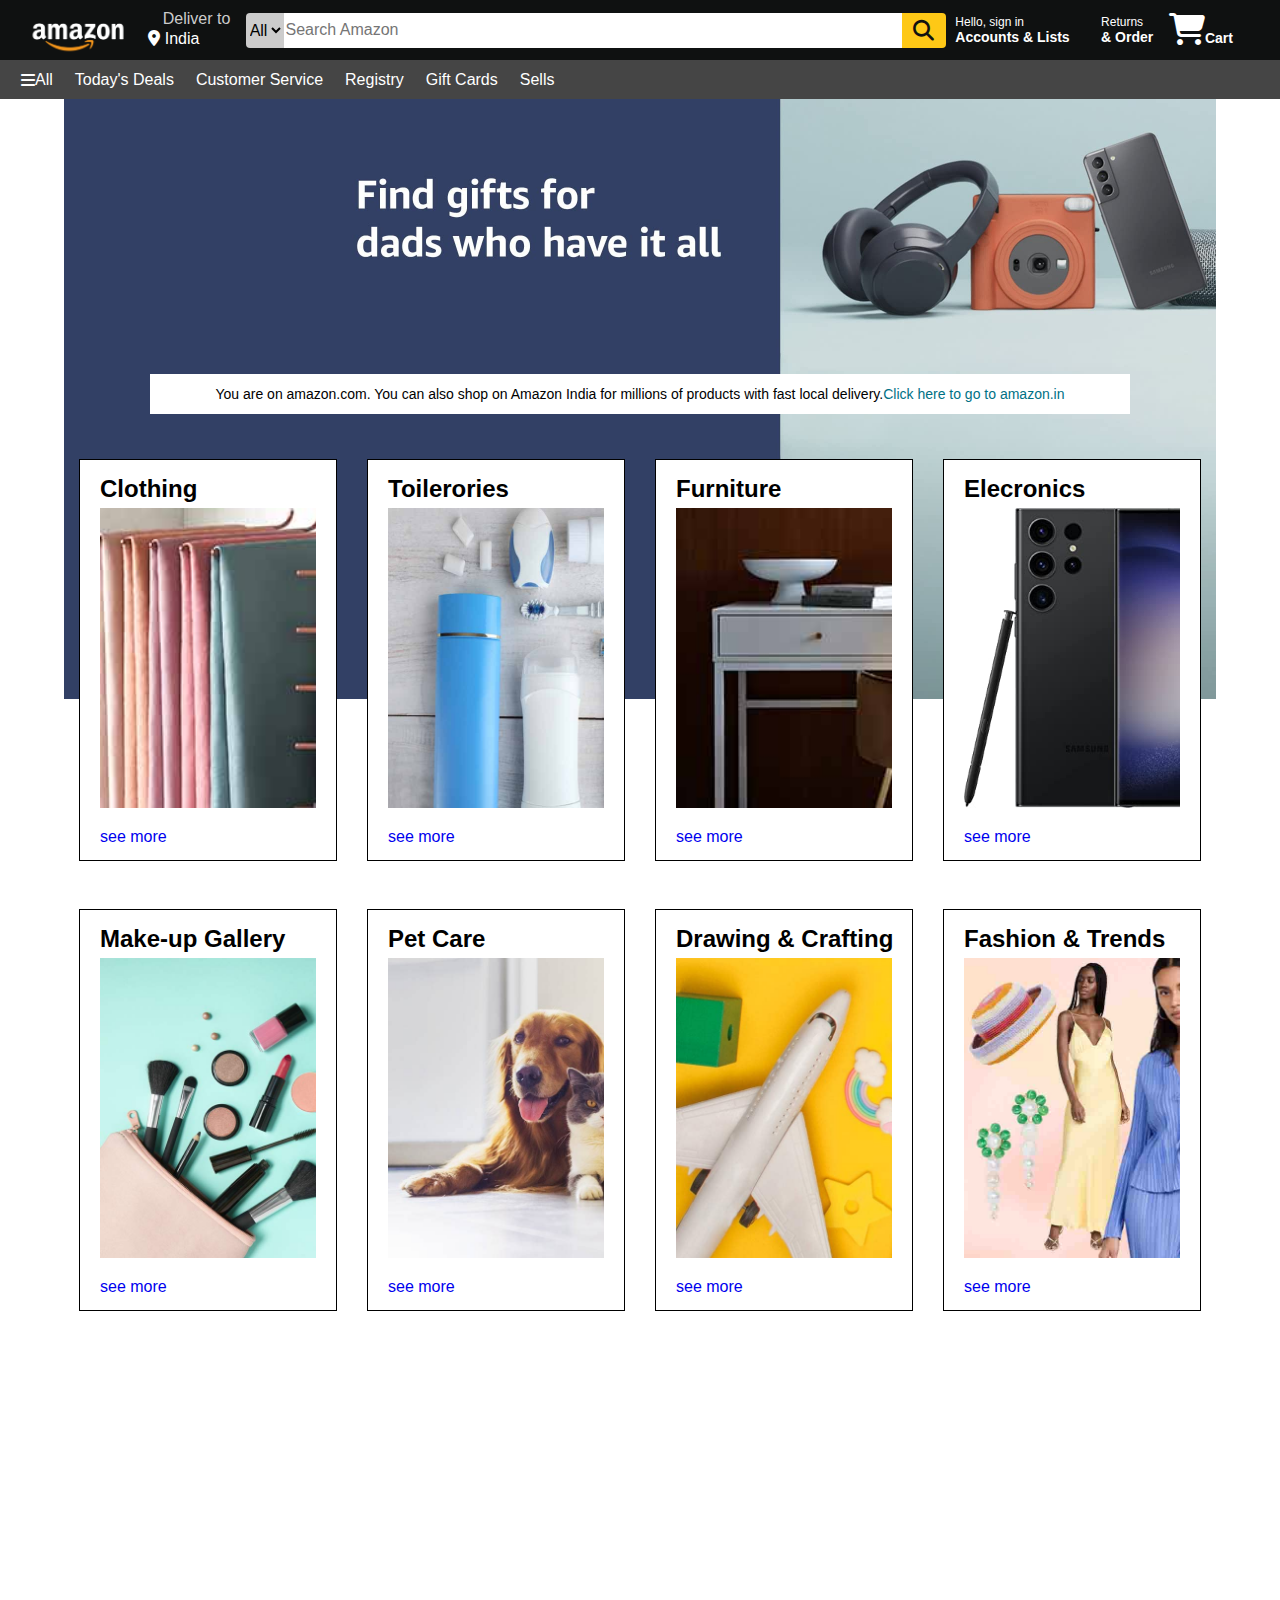
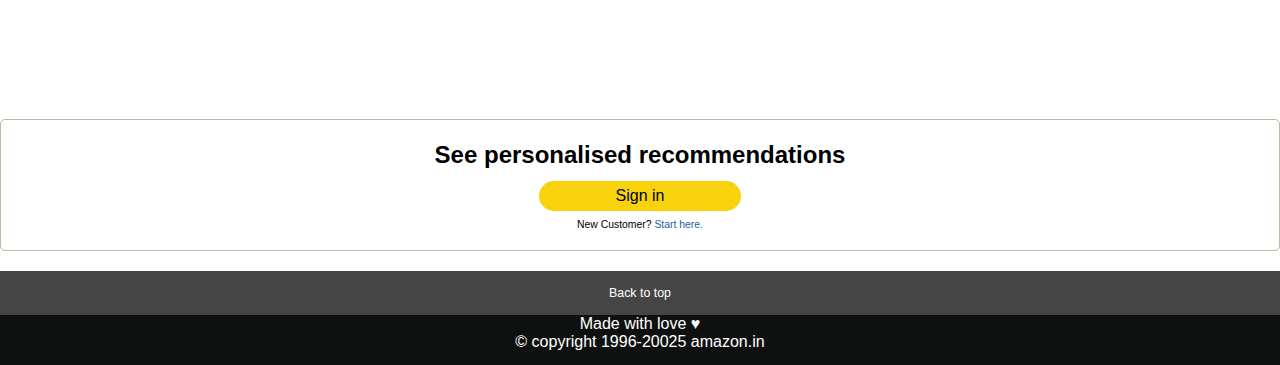
<file: Assignment 9/Q3/index.html>
<!DOCTYPE html>
<html lang="en">
  <head>
    <meta charset="UTF-8" />
    <meta name="viewport" content="width=device-width, initial-scale=1.0" />
    <title>Amazon_clone</title>
    <link rel="stylesheet" href="style.css" />
    <link
      rel="stylesheet"
      href="https://cdnjs.cloudflare.com/ajax/libs/font-awesome/6.7.2/css/all.min.css"
      integrity="sha512-Evv84Mr4kqVGRNSgIGL/F/aIDqQb7xQ2vcrdIwxfjThSH8CSR7PBEakCr51Ck+w+/U6swU2Im1vVX0SVk9ABhg=="
      crossorigin="anonymous"
      referrerpolicy="no-referrer"
    />
  </head>
  <body>
    <!-- <i class="fa-solid fa-camera"></i> -->
    <header>
      <div class="navbar">
        <div class="nav-logo border">
          <div class="logo"></div>
        </div>
        <div class="nav-address border">
          <p class="add-1">Deliver to</p>
          <div class="location">
            <i class="fa-solid fa-location-dot"></i>
            <p class="add-2">India</p>
          </div>
        </div>
        <div class="nav-searchbox">
          <select class="dropdown">
            <option value="1">All</option>
          </select>
          <input type="text" placeholder="Search Amazon" class="input" />
          <div class="search-icon">
            <i class="fa-solid fa-magnifying-glass"></i>
          </div>
        </div>
        <div class="nav-signin border">
          <p class="p1">Hello, sign in</p>
          <p class="p2">Accounts & Lists</p>
        </div>
        <div class="nav-return border">
          <p class="p1">Returns</p>
          <p class="p2">& Order</p>
        </div>
        <div class="nav-cart border">
          <div class="cart-logo">
            <i class="fa-solid fa-cart-shopping"></i>
          </div>
          <p class="cart">Cart</p>
        </div>
      </div>

      <div class="panel">
        <div class="panel-all border">
          <i class="fa-solid fa-bars"></i>
          All
        </div>
        <div class="panel-services">
          <p class="services border">Today's Deals</p>
          <p class="services border">Customer Service</p>
          <p class="services border">Registry</p>
          <p class="services border">Gift Cards</p>
          <p class="services border">Sells</p>
        </div>
      </div>
    </header>
    <div class="hero-section">
      <p class="hero-msg">
        You are on amazon.com. You can also shop on Amazon India for millions of
        products with fast local delivery.
        <a href="#">Click here to go to amazon.in</a>
        <div class="products">
          <div class="box">
            <h2 class="prod-name">Clothing</h2>
            <div class="prod-img" style="background-image: url('box1_image.jpg');"></div>
            <a href="#">see more</a>
          </div>
          <div class="box">
            <h2 class="prod-name">Toilerories</h2>
            <div class="prod-img" style="background-image: url('box2_image.jpg');" ></div>
            <a href="#">see more</a>
          </div>
          <div class="box">
            <h2 class="prod-name">Furniture</h2>
            <div class="prod-img" style="background-image: url('box3_image.jpg');" ></div>
            <a href="#">see more</a>
          </div>
          <div class="box">
            <h2 class="prod-name">Elecronics</h2>
            <div class="prod-img" style="background-image: url('box4_image.jpg');" ></div>
            <a href="#">see more</a>
          </div>
          <div class="box">
            <h2 class="prod-name">Make-up Gallery</h2>
            <div class="prod-img" style="background-image: url('box5_image.jpg');" ></div>
            <a href="#">see more</a>
          </div>
          <div class="box">
            <h2 class="prod-name">Pet Care</h2>
            <div class="prod-img" style="background-image: url('box6_image.jpg');" ></div>
            <a href="#">see more</a>
          </div>
          <div class="box">
            <h2 class="prod-name">Drawing & Crafting</h2>
            <div class="prod-img" style="background-image: url('box7_image.jpg');" ></div>
            <a href="#">see more</a>
          </div>
          <div class="box">
            <h2 class="prod-name">Fashion & Trends</h2>
            <div class="prod-img" style="background-image: url('box8_image.jpg');" ></div>
            <a href="#">see more</a>
          </div>
        </div>
      </p>
    </div>
    <footer class="footer">
      <div class="rec">
        <div class=""><h2>See personalised recommendations</h2></div>
        <div class="sign">Sign in</div>
        <div class="start-here">New Customer? <a>Start here.</a></div>
      </div>
      <div class="back">Back to top</div>
      <div class="mainfooter">
        Made with love &#9829;
        <br>
        &#169 copyright 1996-20025 amazon.in
      </div>
    </footer>
  </body>
</html>
</file>
<file: Assignment 9/Q3/style.css>
* {
  margin: 0;
  font-family: arial;
  border: border-box;
}
.border {
  border: 1.5px solid transparent;
}
.border:hover {
  border: 1.5px solid white;
  border-radius: 3px;
}
.navbar {
  display: flex;
  align-items: center;
  justify-content: space-between;
  height: 60px;
  background-color: #0f1111;
  color: white;

  .nav-logo {
    width: 114px;
    height: 50px;
    margin-left: 20px;
  }
  .logo {
    background-image: url("amazon_logo.png");
    height: 50px;
    width: 114px;
    background-size: cover;
  }

  .nav-address {
    padding: 5px;
    margin-left: 2px;
    width: 88px;
    height: 40px;
    .add-1 {
      color: #cccccc;
      margin-left: 15px;
    }
  }
  .location {
    margin-top: 2px;
    display: flex;
    .add-2 {
      margin-left: 5px;
    }
  }

  .nav-searchbox {
    width: 700px;
    height: 35px;
    display: flex;
    background-color: transparent;
    .dropdown {
      border: none;
      border-top-left-radius: 4px;
      border-bottom-left-radius: 4px;
      font-size: 1rem;
      text-align: center;
      background-color: #cccccc;
    }
    .input {
      font-size: 1rem;
      border: none;
      width: 100%;
    }
    .search-icon {
      width: 50px;
      display: flex;
      justify-content: center;
      align-items: center;
      font-size: 1.3rem;
      border-top-right-radius: 4px;
      border-bottom-right-radius: 4px;
      background-color: rgb(254, 200, 22);
      color: #0f1111;
    }
  }

  .nav-signin {
    padding: 5px;
    width: 130px;
  }
  .p1 {
    font-size: 0.75rem;
  }
  .p2 {
    font-size: 0.875rem;
    font-weight: 700;
  }

  .nav-return {
    padding: 5px;
  }

  .nav-cart {
    padding: 5px;
    width: 85px;
    display: flex;
    margin-right: 20px;
    .cart-logo {
      font-size: 2rem;
    }
    .cart {
      font-size: 0.875rem;
      font-weight: 700;
      margin-top: 18px;
    }
  }
}

.panel {
  height: 39px;
  background-color: #454545;
  color: white;
  display: flex;
  .panel-all {
    margin-left: 15px;
    margin-right: 5px;
    padding: 5px;
    display: flex;
    justify-content: center;
    align-items: center;
    font-size: 1rem;
  }
  .panel-services {
    display: flex;
    align-items: center;
    .services {
      padding: 5px 10px;
    }
  }
}
.hero-section {
  width: 90vw;
  margin-left: 5%;
  background-image: url("hero_image.jpg");
  background-size: cover;
  height: 600px;
  .hero-msg {
    font-size: 0.875rem;
    width: 85%;
    margin-left: 7.5%;
    position: relative;
    top: 275px;
    display: flex;
    justify-content: center;
    align-items: center;
    background-color: white;
    color: black;
    height: 40px;
    a {
      text-decoration: none;
      color: #007185;
    }
  }
  .products {
    position: relative;
    /* background-color: #cccccc; */
    top: 320px;
    height: 900px;
    display: flex;
    flex-wrap: wrap;
    justify-content: space-around;
    .box {
      background-color: white;
      height: 400px;
      width: 20vw;
      border: 1px solid black;
      .prod-name {
        /* text-align: center; */
        margin: 15px 10px 5px 20px;
      }
      .prod-img {
        margin: 0px 20px 20px 20px;
        height: 75%;
        background-size: cover;
      }
      a {
        text-decoration: none;
        margin: 0px 20px;
      }
    }
  }
}
/* Footer */
.footer {
  position: relative;
  top: 1000px;

  .rec {
    display: flex;
    justify-content: center;
    align-items: center;
    flex-direction: column;
    /* height:190px; */
    height: 130px;
    background-color: white;
    border: 1px solid rgb(194, 182, 163);
    border-radius: 5px;
    /* padding: 15px 0px; */
    margin-top: 20px;
    .sign {
      text-align: center;
      width: 180px;
      /* height: 25px; */
      padding: 5px 10px;
      background-color: rgb(249, 210, 14);
      border: 1px solid transparent;
      border-radius: 15px;
      margin: 12px 0px 8px 0px;
    }
    .start-here {
      font-size: 0.65rem;
      a {
        color: #2162a1;
      }
    }
  }
  .back {
    /* height:40px; */
    font-size: 0.775rem;
    background-color: #454545;
    color: white;
    text-align: center;
    margin-top: 20px;
    padding: 15px 0px;
  }
  .mainfooter {
    background-color: #0f1111;
    text-align: center;
    color: white;
    height: 50px;
  }
}
</file>
